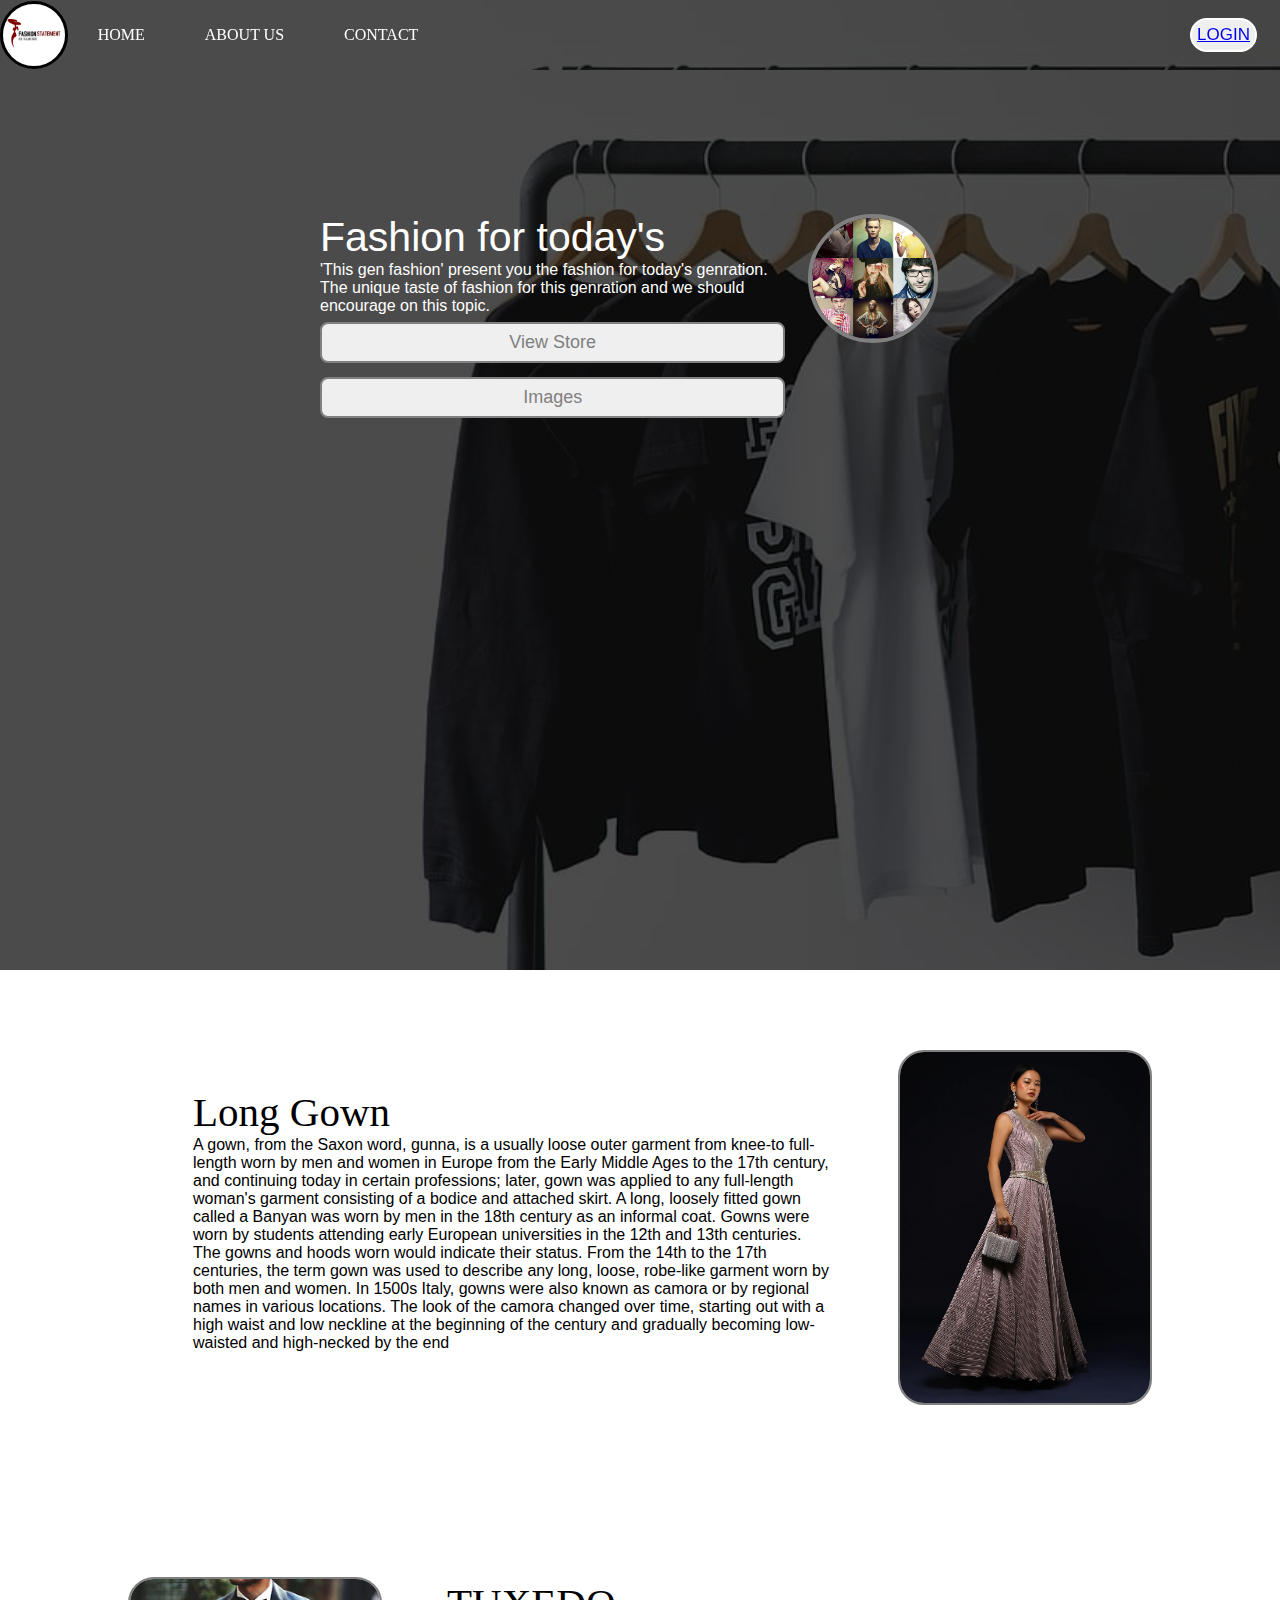
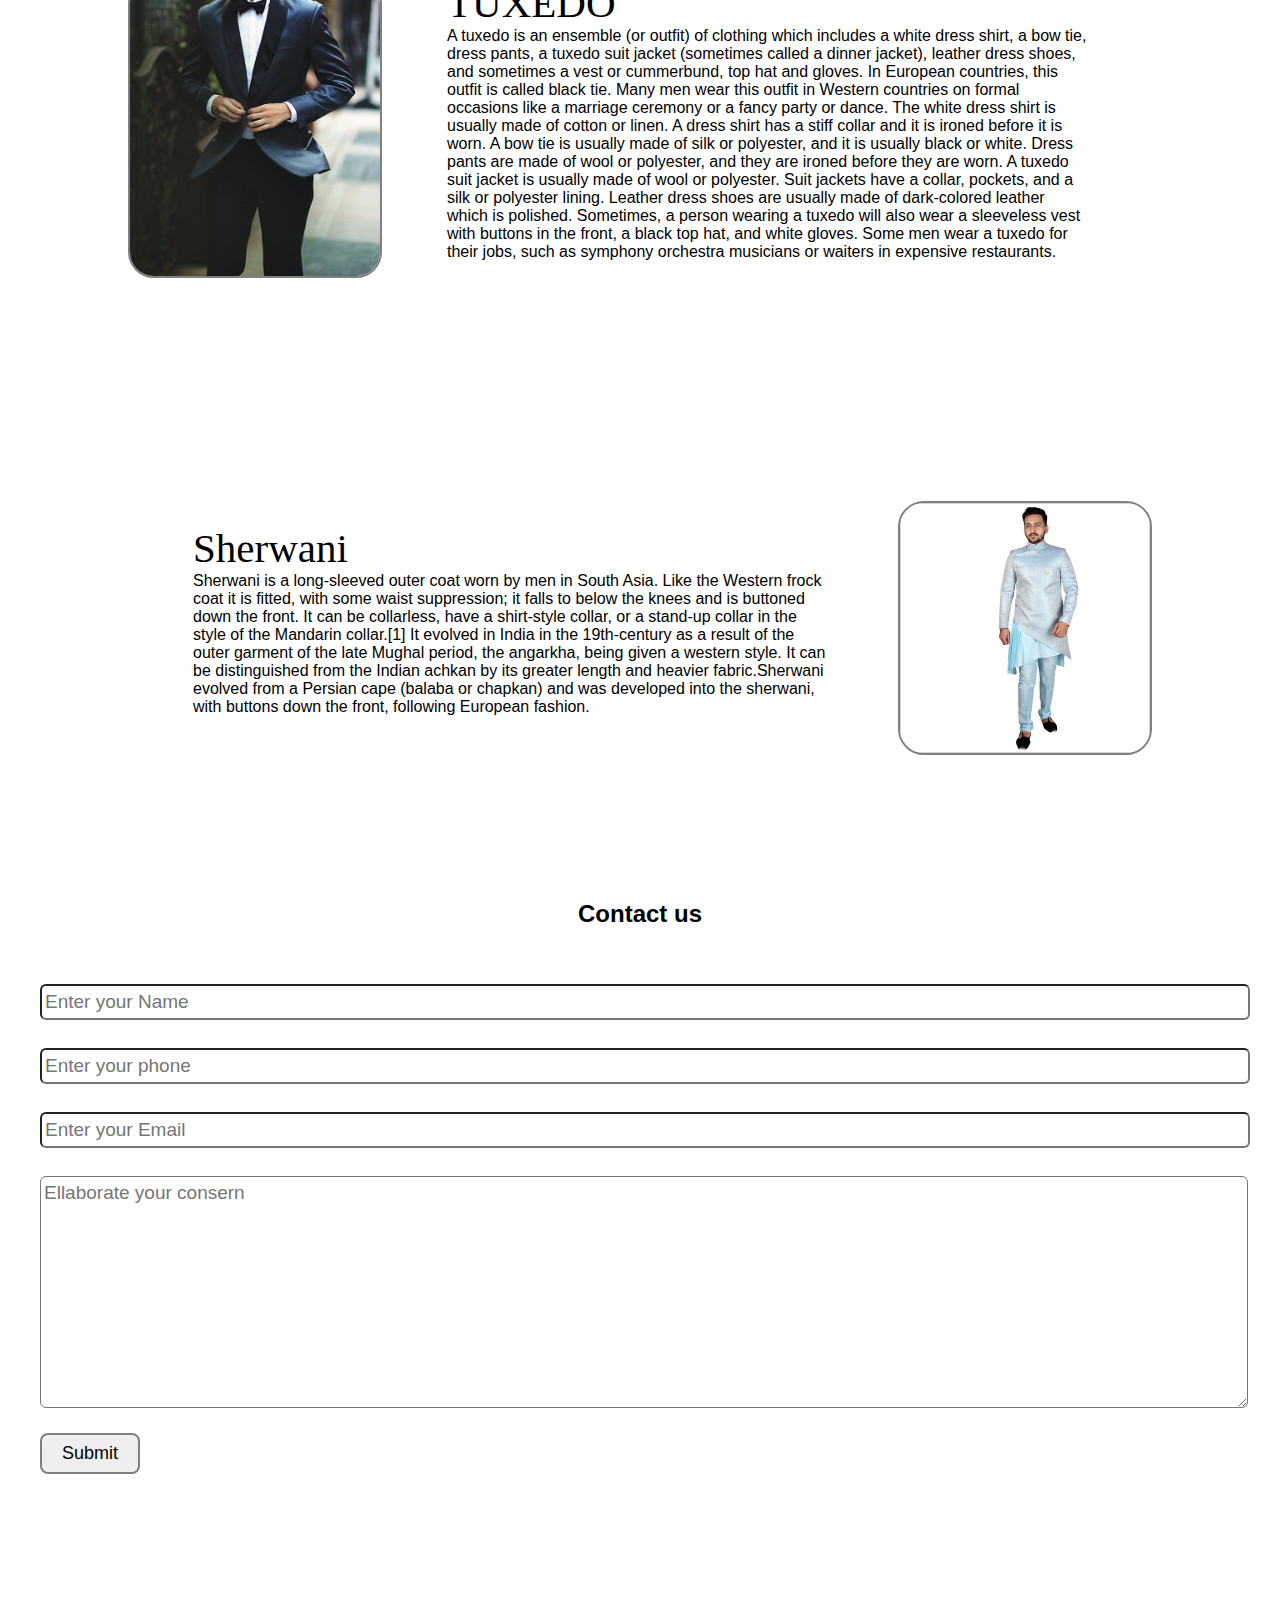
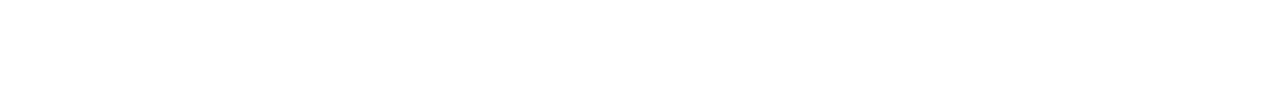
<file: index.html>
<!DOCTYPE html>
<html>

<head>
    <title>This Gen Fashion</title>
    <link rel="Stylesheet" type="text/css" href="style.css">
</head>

<body>
    <nav class="navbar background">
        <ul class="nav-list">
            <img src="logo.jpg" class="logo">
            <li><a href="index.html">HOME</a></li>
            <li><a href="About us.html">ABOUT US</a></li>
            <li><a href="contact us.html">CONTACT</a></li>
        </ul>
        <div class="rightNav">
            <button class="btn"><a href="login.html">LOGIN</a></button>
        </div>
    </nav>
    <section class="background firstSection">
        <div class="box-main">
            <div class="firstHalf">
                <p class="text-big">Fashion for today's</p>
                <p class="text-small">'This gen fashion' present you the fashion for today's genration. The unique taste
                    of fashion for this genration
                    and we should encourage on this topic. </p>
                <button class="btn1">View Store</button>
                <button class="btn1">Images</button>
            </div>
            <div class="secondHalf">
                <img src="head.jpg">
            </div>
        </div>
    </section>
    <section class="section">
        <div class="paras">
        <p class="sectionTag text-big">Long Gown</p>
        <p class="sectionSubTag text-small">A gown, from the Saxon word, gunna, is a usually loose outer garment from 
        knee-to full-length worn by men and women in Europe from the Early Middle Ages to the 17th century,
        and continuing today in certain professions; later, gown was applied to any full-length woman's
        garment consisting of a bodice and attached skirt. A long, loosely fitted gown called a Banyan was
        worn by men in the 18th century as an informal coat. Gowns were worn by students attending early 
        European universities in the 12th and 13th centuries. The gowns and hoods worn would indicate their 
        status. From the 14th to the 17th centuries, the term gown was used to describe any long, loose, 
        robe-like garment worn by both men and women. In 1500s Italy, gowns were also known as camora or 
        by regional names in various locations. The look of the camora changed over time, starting out 
        with a high waist and low neckline at the beginning of the century and gradually becoming low-waisted
        and high-necked by the end </p>
        </div>
        <div class="thumbnail">
            <img src="Dress1.webp" class="imgFluid">
        </div>
                 
    </section>
    <section class="section section-left">
        <div class="paras">
        <p class="sectionTag text-big">TUXEDO</p>
        <p class="sectionSubTag text-small">A tuxedo is an ensemble (or outfit) of clothing which includes 
        a white dress shirt, a bow tie, dress pants, a tuxedo suit jacket (sometimes called a dinner jacket),
        leather dress shoes, and sometimes a vest or cummerbund, top hat and gloves. In European countries, 
        this outfit is called black tie. Many men wear this outfit in Western countries on formal occasions 
        like a marriage ceremony or a fancy party or dance. The white dress shirt is usually made of cotton 
        or linen. A dress shirt has a stiff collar and it is ironed before it is worn. A bow tie is usually 
        made of silk or polyester, and it is usually black or white. Dress pants are made of wool or polyester,
        and they are ironed before they are worn. A tuxedo suit jacket is usually made of wool or polyester. 
        Suit jackets have a collar, pockets, and a silk or polyester lining. Leather dress shoes are usually 
        made of dark-colored leather which is polished. Sometimes, a person wearing a tuxedo will also wear 
        a sleeveless vest with buttons in the front, a black top hat, and white gloves. Some men wear a 
        tuxedo for their jobs, such as symphony orchestra musicians or waiters in expensive restaurants. </p>
        </div>
        <div class="thumbnail">
            <img src="Dress2.png" class="imgFluid">
        </div>
                 
    </section>
    <section class="section">
        <div class="paras">
        <p class="sectionTag text-big">Sherwani</p>
        <p class="sectionSubTag text-small">Sherwani is a long-sleeved outer coat worn by men in South Asia.
        Like the Western frock coat it is fitted, with some waist suppression; it falls to below the knees 
        and is buttoned down the front. It can be collarless, have a shirt-style collar, or a stand-up collar
        in the style of the Mandarin collar.[1] It evolved in India in the 19th-century as a result of the 
        outer garment of the late Mughal period, the angarkha, being given a western style. It can be 
        distinguished from the Indian achkan by its greater length and heavier fabric.Sherwani evolved from 
        a Persian cape (balaba or chapkan) and was developed into the sherwani, with buttons down the front, 
        following European fashion.</p>
        </div>
        <div class="thumbnail">
            <img src="Dress3.jpg" class="imgFluid">
        </div>
                 
    </section>

    <section class="contact">
        <h2 class="text-center">Contact us</h2>
        <div class="form1">
            <input class="form-input" type="text" name="name" id="name" placeholder="Enter your Name">
            <input class="form-input" type="text" name="phone" id="phone" placeholder="Enter your phone">
            <input class="form-input" type="email" name="Email" id="Email" placeholder="Enter your Email">
         <textarea class="form-input" name="text" id="text" cols="30" rows="10" placeholder="Ellaborate your consern"></textarea>
            <button class="btn2">Submit</button>
        </div>
    </section>

</body>

</html>
</file>
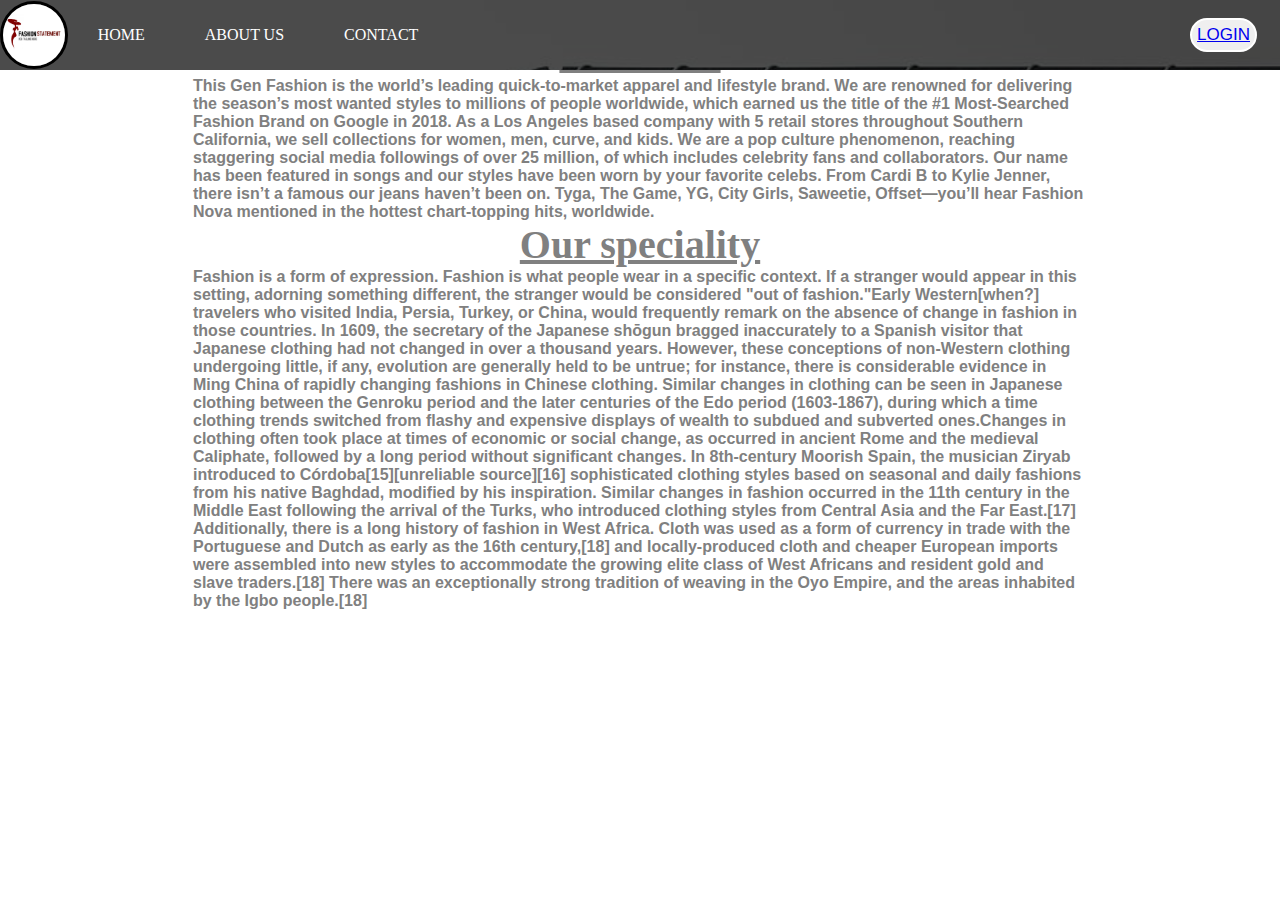
<file: About us.html>
<!DOCTYPE html>
<html>

<head>
    <title>This Gen Fashion</title>
    <link rel="Stylesheet" type="text/css" href="style.css">
</head>

<body>
    <nav class="navbar background">
        <ul class="nav-list">
            <img src="logo.jpg" class="logo">
            <li><a href="index.html">HOME</a></li>
            <li><a href="About us.html">ABOUT US</a></li>
            <li><a href="contact us.html">CONTACT</a></li>
        </ul>
        <div class="rightNav">
            <button class="btn"><a href="login.html">LOGIN</a></button>
        </div>
    </nav>
        <div class="content">
            <div class="paras"> 
            <u><h3>About Us</h3></u>    
            <p>This Gen Fashion is the world’s leading quick-to-market apparel and lifestyle brand. 
            We are renowned for delivering the season’s most wanted styles to millions of people worldwide,
            which earned us the title of the #1 Most-Searched Fashion Brand on Google in 2018.
            As a Los Angeles based company with 5 retail stores throughout Southern California, we sell collections for women, men,
            curve, and kids. We are a pop culture phenomenon, reaching staggering social media followings of over 25 million, 
            of which includes celebrity fans and collaborators. Our name has been featured in songs and our styles have been worn 
            by your favorite celebs. From Cardi B to Kylie Jenner, there isn’t a famous our jeans haven’t been on. Tyga,     
            The Game, YG, City Girls, Saweetie, Offset—you’ll hear Fashion Nova mentioned in the hottest chart-topping hits, worldwide.</p>
            <u><h3>Our speciality</h3></u>
            <p>Fashion is a form of expression. Fashion is what people wear in a specific context. If a stranger would appear in this setting,
            adorning something different, the stranger would be considered "out of fashion."Early Western[when?] travelers who visited India, 
            Persia, Turkey, or China, would frequently remark on the absence of change in fashion in those countries. In 1609, the secretary of the 
            Japanese shōgun bragged inaccurately to a Spanish visitor that Japanese clothing had not changed in over a thousand years.
            However, these conceptions of non-Western clothing undergoing little, if any, evolution are generally held to be untrue; 
            for instance, there is considerable evidence in Ming China of rapidly changing fashions in Chinese clothing.
            Similar changes in clothing can be seen in Japanese clothing between the Genroku period and the later centuries 
            of the Edo period (1603-1867), during which a time clothing trends switched from flashy and expensive displays of wealth 
            to subdued and subverted ones.Changes in clothing often took place at times of economic or social change, as occurred in ancient Rome 
            and the medieval Caliphate, followed by a long period without significant changes. In 8th-century Moorish 
            Spain, the musician Ziryab introduced to Córdoba[15][unreliable source][16] sophisticated clothing styles 
            based on seasonal and daily fashions from his native Baghdad, modified by his inspiration. Similar changes in fashion occurred in the 
            11th century in the Middle East following the arrival of the Turks, who introduced clothing styles from Central Asia and the Far East.[17]
            Additionally, there is a long history of fashion in West Africa. Cloth was used as a form of currency in trade with the Portuguese and 
            Dutch as early as the 16th century,[18] and locally-produced cloth and cheaper European imports were assembled into new styles to accommodate the growing elite class of 
            West Africans and resident gold and slave traders.[18] There was an exceptionally strong tradition of weaving in the Oyo Empire, and the areas inhabited by the Igbo people.[18]</p>
            </div>
        </div>
        
</body>


</html>
</file>
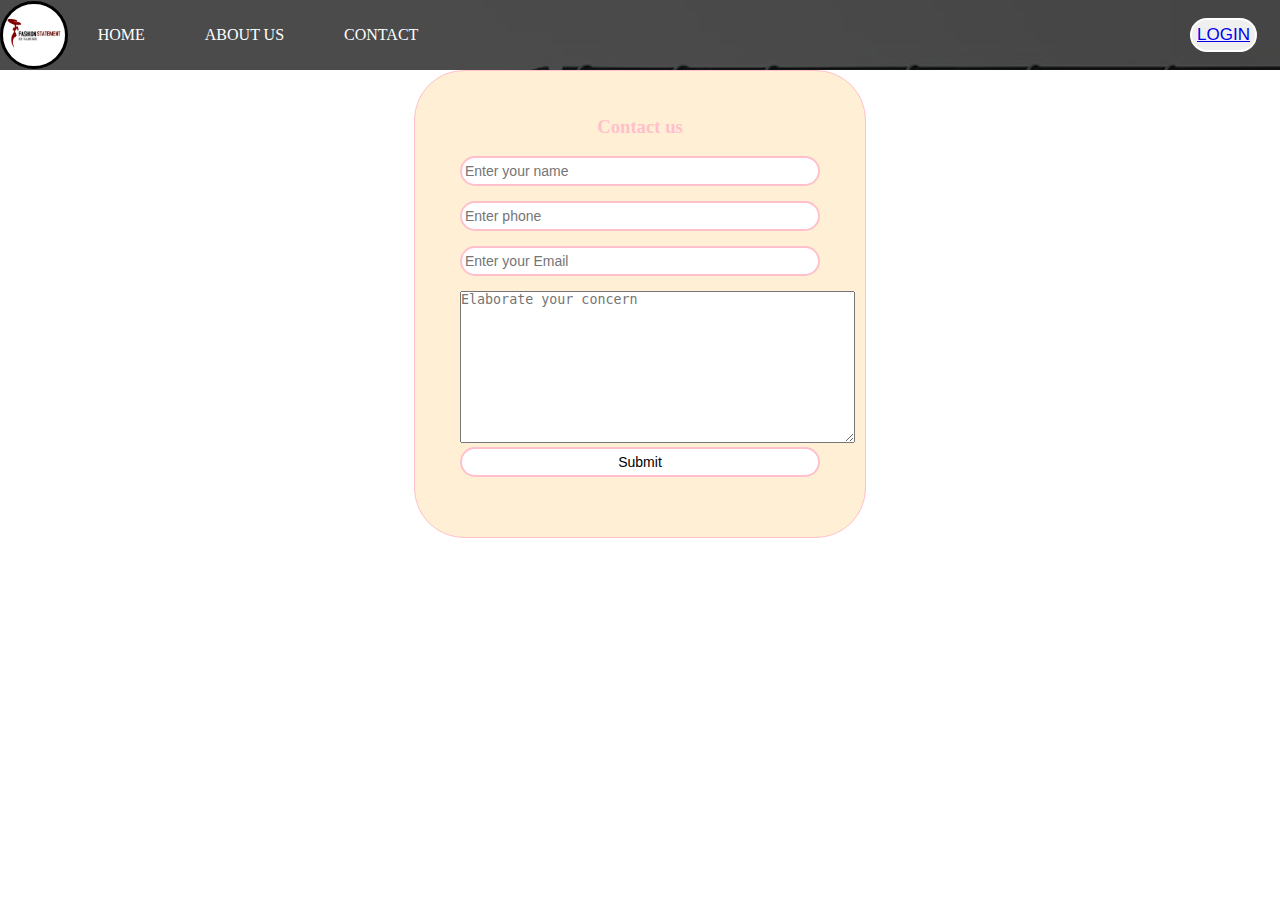
<file: contact us.html>
<!DOCTYPE html>
<html>

<head>
    <script type="text/javascript">
        function succes()
        {
            alert("we have recived your request ......we will contact you shortly")
        }

    </script>
    <title>This Gen Fashion</title>
    <link rel="Stylesheet" type="text/css" href="style.css">
</head>

<body>
    <nav class="navbar background">
        <ul class="nav-list">
            <img src="logo.jpg" class="logo">
            <li><a href="index.html">HOME</a></li>
            <li><a href="About us.html">ABOUT US</a></li>
            <li><a href="contact us.html">CONTACT</a></li>
        </ul>
        <div class="rightNav">
            <button class="btn"><a href="login.html">LOGIN</a></button>
        </div>
    </nav>
        <div class="contact1">
            <div class="form">
                <h3>Contact us</h3><br>
                <form class="contactus">
                <input calss="form-input"type="text"  placeholder="Enter your name"/>
                <input calss="form-input"type="text"  placeholder="Enter phone"/>
                <input calss="form-input"type="email"  placeholder="Enter your Email"/>
             <textarea calss="form-input" name="text" cols="47" rows="10" placeholder="Elaborate your concern"></textarea>
                
                <input type="button" value="Submit" onclick="succes();"/>
                </form>
                
            </div>
            
        </div>
    </div>    
</body>
</html>
</file>
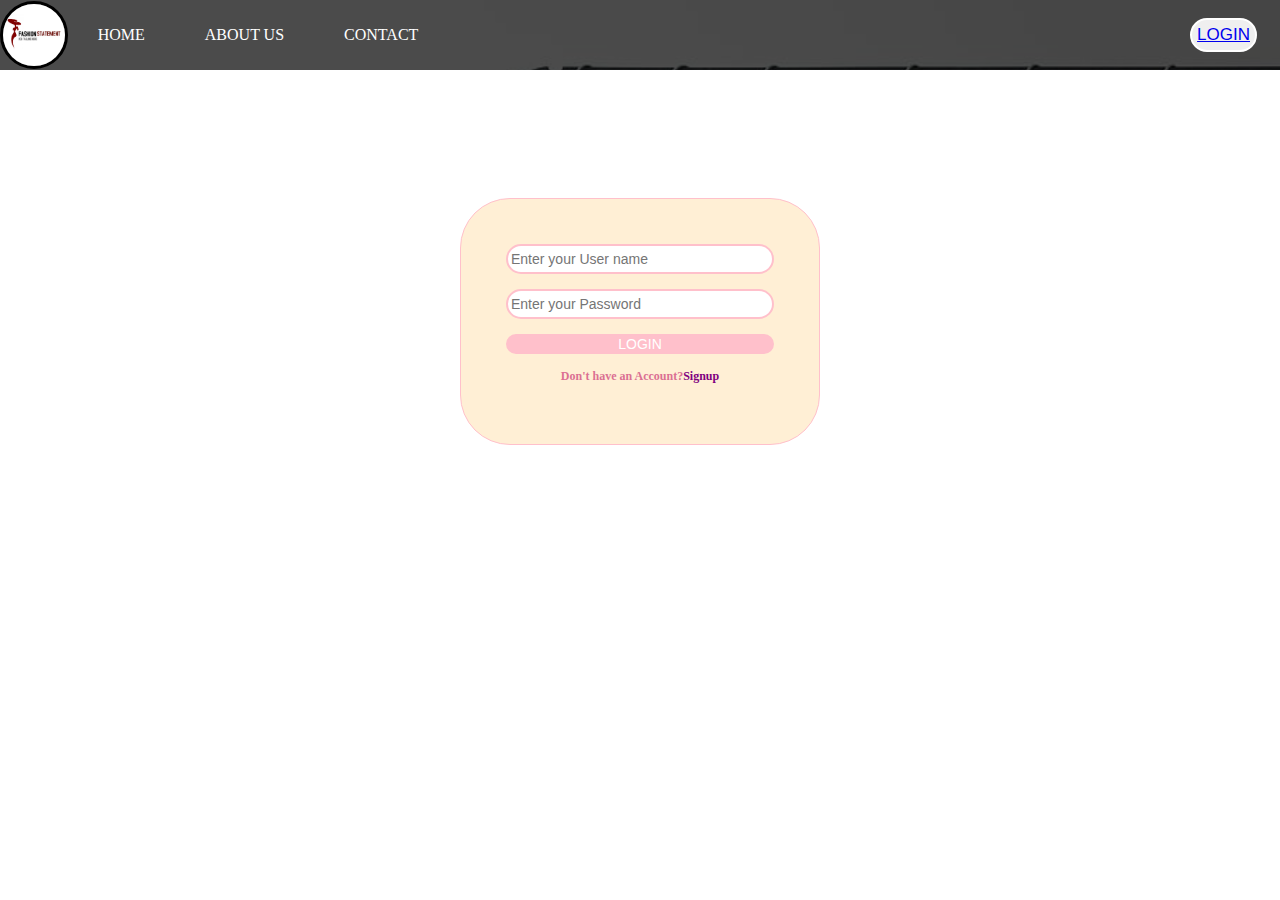
<file: login.html>
<!DOCTYPE html>
<html>

<head>
    <title>This Gen Fashion</title>
    <link rel="Stylesheet" type="text/css" href="style.css">
</head>

<body>
    <nav class="navbar background">
        <ul class="nav-list">
            <img src="logo.jpg" class="logo">
            <li><a href="index.html">HOME</a></li>
            <li><a href="About us.html">ABOUT US</a></li>
            <li><a href="contact us.html">CONTACT</a></li>
        </ul>
        <div class="rightNav">
            <button class="btn"><a href="login.html">LOGIN</a></button>
        </div>
    </nav>
        <div class="login-page">
            <div class="form">
                <form class="Login">
                <input type="text"  placeholder="Enter your User name"/>
                <input type="password" placeholder="Enter your Password"/>
                <button>Login</button>
                <p class="message">Don't have an Account?<a href="login2.html">Signup</a>
                </form>
                
            </div>
            
        </div>
    </div>    
</body>
</html>
</file>
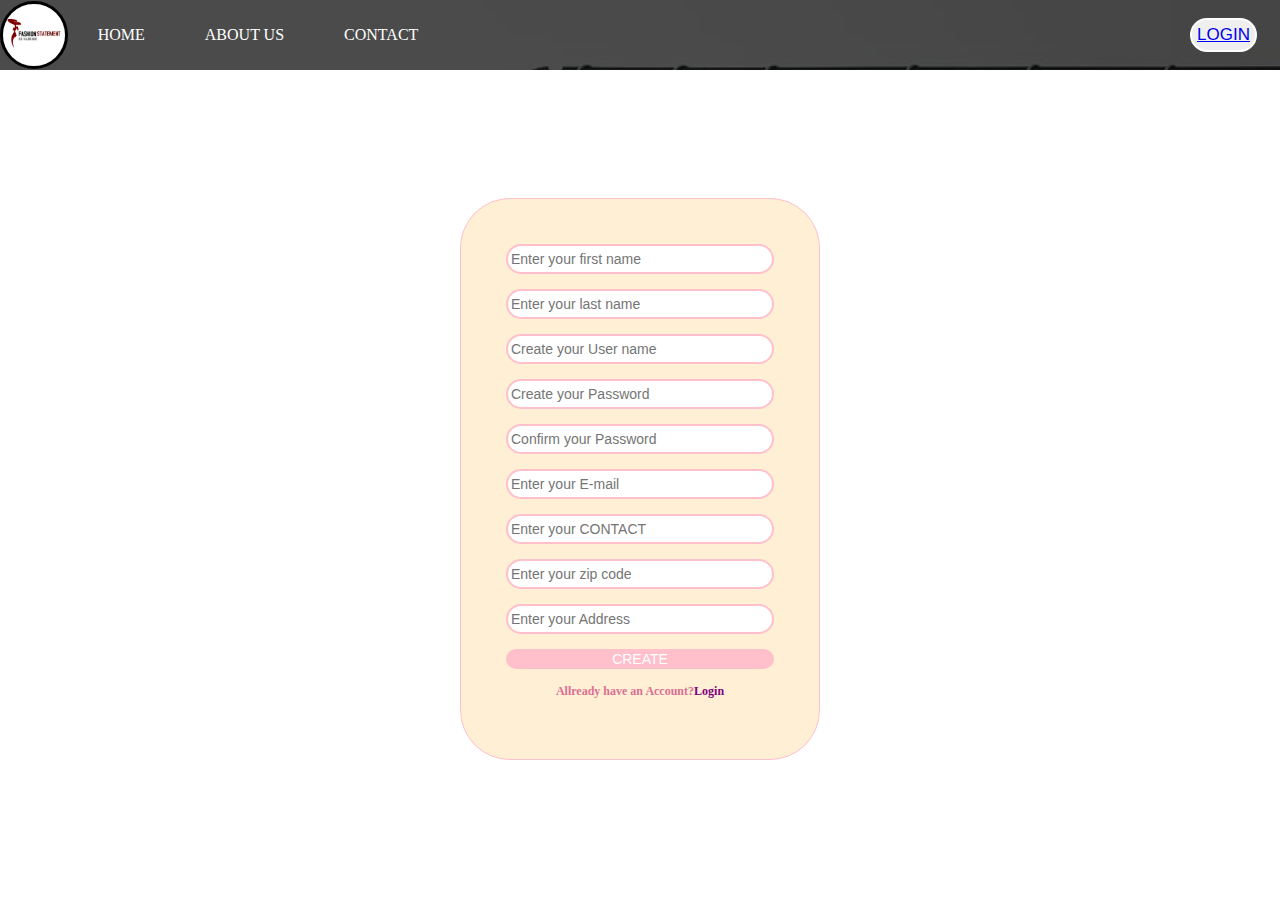
<file: login2.html>
<!DOCTYPE html>
<html>

<head>
    <title>This Gen Fashion</title>
    <link rel="Stylesheet" type="text/css" href="style.css">
</head>

<body>
    <nav class="navbar background">
        <ul class="nav-list">
            <img src="logo.jpg" class="logo">
            <li><a href="index.html">HOME</a></li>
            <li><a href="About us.html">ABOUT US</a></li>
            <li><a href="contact us.html">CONTACT</a></li>
        </ul>
        <div class="rightNav">
            <button class="btn"><a href="login.html">LOGIN</a></button>
        </div>
    </nav>
        <div class="login-page">
            <div class="form">
                <form class="register-form">
                <input type="text"  placeholder="Enter your first name"/>
                <input type="text"  placeholder="Enter your last name"/>
                <input type="text"  placeholder="Create your User name"/>
                <input type="password"  placeholder="Create your Password"/>
                <input type="password" placeholder="Confirm your Password"/>
                <input type="email" placeholder="Enter your E-mail"/>
                <input type="text"  placeholder="Enter your CONTACT"/>
                <input type="number"  placeholder="Enter your zip code"/>
                <input type="text"  placeholder="Enter your Address"/>
                <button>Create</button>
                <p class="message">Allready have an Account?<a href="login.html">Login</a>
                </form>
                
            </div>
            
        </div>
    </div>    
</body>
</html>
</file>
<file: style.css>
*{
    margin: 0;
    padding: 0;
}
.logo{
    width: 10%;
    display:flex;
    justify-content: center;
    align-items: center;
    border: 3px solid black;
    border-radius:50px ;
    cursor: pointer;

}
.logo img{
    width: 33%;
    border: 3px solid white;
    border-radius:50px ;
    
   
}
.navbar{
    display:flex;
    align-items: center;
    justify-items: center;
    position: sticky;
    top:0;
    cursor: pointer;

}
.nav-list{
    width: 50%;
    display:flex;
    align-items: center;
}
.nav-list li{
     list-style: none;
     padding: 26px 30px;
    
}
.nav-list li a{
    text-decoration: none;
    color: white;
}

.nav-list li a:hover{
    
    color: gray;
}
.rightNav{
    width: 50%;
    text-align: right;
    padding: 0 23px;

}
.btn {
    padding: 5px;
    font-size: 17px;
    border: 2px solid white;
    border-radius: 18px;
    color:gray;
    cursor: pointer;
}
.btn1:hover{
    color: gray;

}
.background{
    background: rgba(0, 0, 0, 0.7) url('back.jpg');
    background-size: cover ;
    background-blend-mode: darken;
}
.firstSection{
    height: 100vh;
}
.box-main{
    display: flex;
    justify-content:center ;
    align-items: center;
    color:white;
    font-family: Arial, Helvetica, sans-serif;
    max-width: 50%;
    margin:auto;
    height : 80%;

}
.firstHalf{
    height: 60%;
    width: 80%;
    display:flex;
    flex-direction: column;
    justify-items: left;
}
.secondHalf{
    width: 30%;
    height: 60%;
}
.secondHalf img{
    
    width: 70%;
    border: 4px solid gray;
    border-radius: 150px;
    display:block;
    margin:auto;

}
.text-big{
    font-size: 41px;
}
.text-small{
    font-size:18;
}
.btn1{
    padding: 8px 20px;
    margin: 7px 0;
    border: 2px solid gray;
    border-radius: 8px;
    font-size: 18px;
    color:gray;
    cursor: pointer;
}
.btn1:hover{
    color: black;

}
.section{
    height: 500px;
    display: flex;
    align-items: center;
    justify-content: space-evenly; 
    max-width: 80%;
    margin: auto;
}
.section-left{
   flex-direction: row-reverse;
}
.paras{
    padding: 0px 65px;
}
.sectionSubTag{
    font-family: Arial, Helvetica, sans-serif;
}
.thumbnail img{
    width: 250px;
    border: 2px solid gray;
    border-radius: 26px;
    margin-top: 19px;
}
.contact{
    background-color: white;
    height: 833px;
}
.text-center{
    text-align: center;
    padding-top: 30px;
    font-family: Arial, Helvetica, sans-serif;
}
.form1{
    max-width: 1200px;
    margin: 42px auto;

}
.form input{
    margin:14px 0;
    padding: 5px 3px;
    width: 100%;
    font-size: 19px;
    border: 2px solid greay;
    border-radius: 6px;
    
}
.form-input{
    margin:14px 0;
    padding: 5px 3px;
    width: 100%;
    font-size: 19px;
    border: 2px solid greay;
    border-radius: 6px;
    font-family: Arial, Helvetica, sans-serif;
    
}
.btn2{
    padding: 8px 20px;
    margin: 7px 0;
    border: 2px solid gray;
    border-radius: 8px;
    font-size: 18px;
    color:black;
    cursor: pointer;
}
.content{
    
    color: gray;
    height: 500px;
    display: flex;
    align-items: center;
    justify-content: space-evenly;
    max-width: 80%;
    margin: auto;

}
.content h3{
    text-align: center;
    font-size: 40px;
    color: gray;
    
}
.content p{
    font-size: medium;
    font-family: Arial, Helvetica, sans-serif;
    color: gray;
    font-weight: bold; 
    margin: auto;
}
.login-page{
    width: 360px;
    padding: 10% 0 0;
    margin:auto; 
    
    
 }
 .form{
    position: relative;
    z-index: 1;
    background-color: papayawhip;
    max-width: 360px;
    margin: 0 auto 100px;
    padding: 45px;
    text-align: center;
    border: 1px solid pink;
    border-radius: 50px;
 
 }
 
 .form input{
     font-family: Arial, "Helvetica Neue", Helvetica, sans-serif;
     outline: 1;    
     background: white;
     width: 100%;
     margin: 0 0 15px;
     box-sizing: border-box;
     font-size: 14px;
     border: 2px solid pink;
     border-radius: 50px;
 }
 .form button{
     font-family: Arial, "Helvetica Neue", Helvetica, sans-serif;
     text-transform: uppercase;
     outline: 0;
     background: pink;
     width: 100%;
     color: white;
     font-size: 14px;
     cursor: pointer;
     border: 2px solid pink;
     border-radius: 50px;
 }
 .form button:hover{
     color: #000;
 }
 .form .message{
     margin:15px;
     color:palevioletred;
     font-size: 12px;
     font-weight: bold;
 }
 .form .message a{
     color:purple;
     text-decoration: none;
 
 }
 .form h3{
     color: pink;
     font-weight: bold;
 }
</file>
